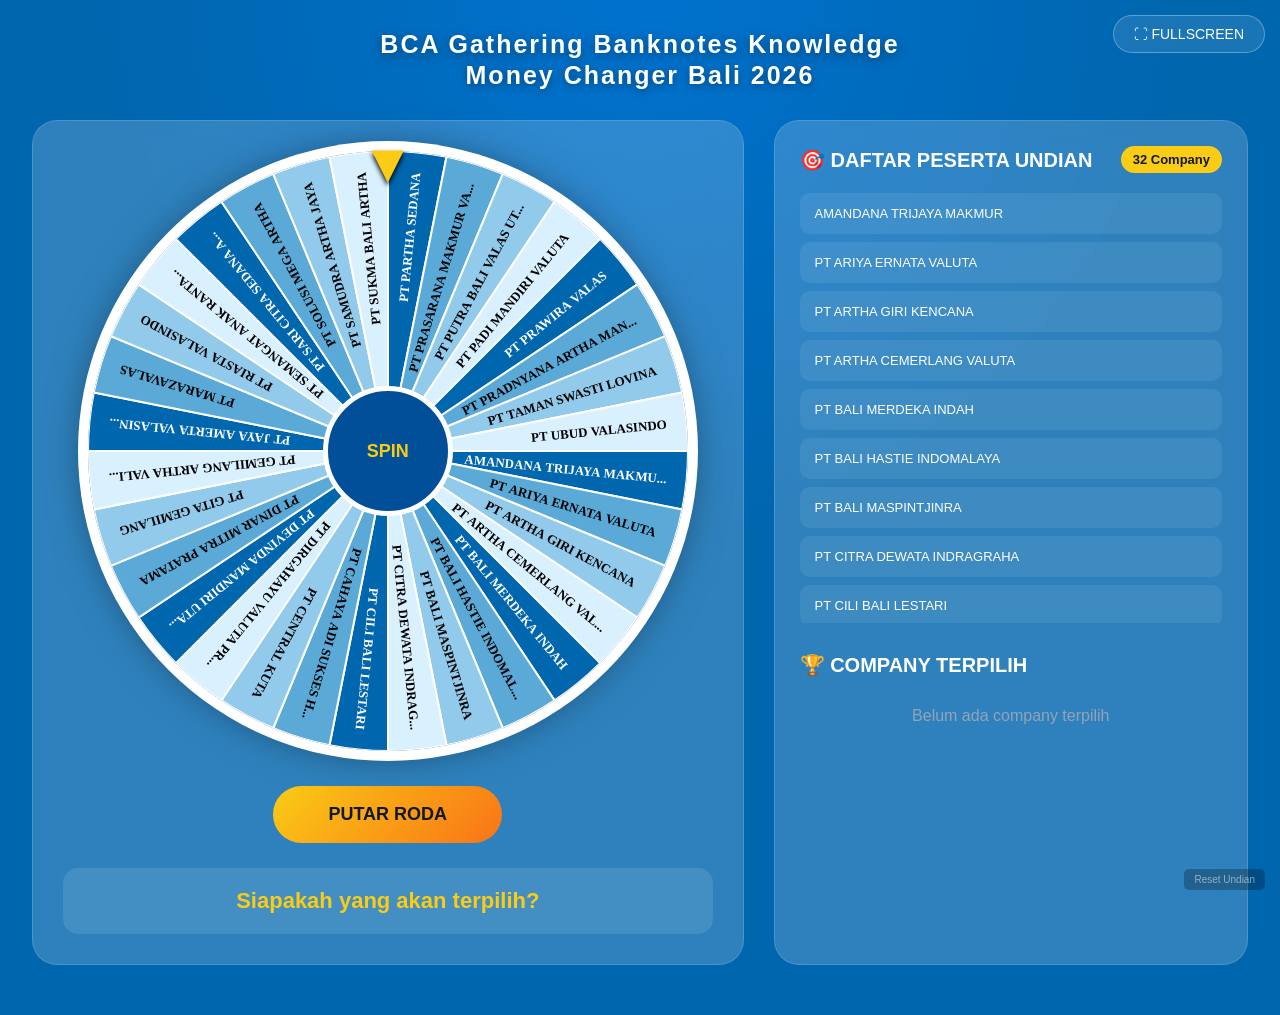
<file: index.html>
<!DOCTYPE html>
<html lang="id">

<head>

    <meta charset="UTF-8">

    <meta name="viewport"
        content="width=device-width, initial-scale=1.0">

    <title>BCA Gathering</title>

    <link rel="stylesheet"
        href="style.css">

</head>


<body>


    <!-- CONFETTI -->

    <canvas id="confettiCanvas"></canvas>


    <div class="container">


        <!-- HEADER -->

        <header>

            <h1>
                BCA Gathering Banknotes Knowledge
            </h1>


            <p>
                Money Changer Bali 2026
            </p>


            <button
                id="fullscreenButton"
                onclick="toggleFullscreen()">

                ⛶ FULLSCREEN

            </button>

        </header>


        <!-- MAIN -->

        <main>


            <!-- WHEEL SECTION -->

            <section class="wheel-section">


                <div class="wheel-container">


                    <!-- POINTER -->

                    <div class="pointer">

                        ▼

                    </div>


                    <!-- PEMBUNGKUS RODA -->

                 <div id="wheelRotator">

   <canvas
            id="wheel"
            width="600"
            height="600">
        </canvas>

    </div>

    <div class="spin-center">
        SPIN
    </div>

</div>

                <!-- TOMBOL PUTAR -->

                <button
                    id="spinButton"
                    onclick="spinWheel()">

                    PUTAR RODA

                </button>


                <!-- PEMENANG -->

                <div id="winner">

                    Siapakah yang akan terpilih?

                </div>


            </section>


            <!-- DAFTAR COMPANY -->

            <section class="list-section">


                <div class="list-header">


                    <h2>

                        🎯 DAFTAR PESERTA UNDIAN

                    </h2>


                    <span id="companyCount">

                        23 Company

                    </span>


                </div>


                <div id="companiesList">

                </div>


                <!-- COMPANY TERPILIH -->

                <h2 class="selected-title">

                    🏆 COMPANY TERPILIH

                </h2>


                <div id="selectedList">


                    <p class="empty">

                        Belum ada company terpilih

                    </p>


                </div>


            </section>


        </main>


    </div>


    <!-- POPUP PEMENANG -->

    <div
        id="winnerModal"
        class="winner-modal">


        <div
            id="winnerBox"
            class="winner-box">


            <div
                id="winnerLabel"
                class="winner-label">

                PEMENANG UNDIAN

            </div>


            <div
                id="winnerModalName"
                class="winner-name">

            </div>


            <button
                class="close-winner"
                onclick="closeWinnerModal()">

                TUTUP

            </button>


        </div>


    </div>

<button
    id="resetButton"
    onclick="resetUndian()">
    Reset Undian
</button>

    <script src="script.js"></script>

</body>

</html>
</file>
<file: style.css>
/* =================================
   RESET
================================= */

* {

    box-sizing: border-box;

    margin: 0;

    padding: 0;

    font-family: Arial, sans-serif;

}


/* =================================
   BODY
================================= */

body {
    min-height: 100vh;
    background: radial-gradient(
        circle at top,
        #0072CE 0%,
        #0066AE 45%,
        #0066AE 100%
    );
    color: white;
}

/* =================================
   CONTAINER
================================= */

.container {

    width: 95%;

    max-width: 1400px;

    margin: auto;

    padding: 30px 0 50px;

}


/* =================================
   HEADER
================================= */

header {

    position: relative;

    text-align: center;

    margin-bottom: 30px;

}


header h1 {

    font-family: "Montserrat", Arial, sans-serif;
    font-size: 25px;
    letter-spacing: 2px;
    font-weight: bold;

    color:#FFFFFF;
    text-shadow:0 3px 12px rgba(0,0,0,.4);

}


header p {
    margin-top: 2px;
    font-family: "Montserrat", Arial, sans-serif;
    font-size: 25px;
    font-weight: bold;
    letter-spacing: 2px;
    color: #FFFFFF;
    text-shadow: 0 2px 8px rgba(0,0,0,.4);
}

/* =================================
   FULLSCREEN BUTTON
================================= */

#fullscreenButton {

    position: fixed;

    top: 15px;

    right: 15px;

    z-index: 1000;

    padding: 10px 20px;

    border: 1px solid rgba(

        255,

        255,

        255,

        0.3

    );

    border-radius: 25px;

    background: rgba(

        255,

        255,

        255,

        0.1

    );

    color: white;

    font-size: 14px;

    cursor: pointer;

    transition: 0.3s;

}


#fullscreenButton:hover {

    background: rgba(

        255,

        255,

        255,

        0.25

    );

    transform: scale(1.05);

}


/* =================================
   MAIN
================================= */

main {

    display: grid;

    grid-template-columns: 1.5fr 1fr;

    gap: 30px;

}


/* =================================
   WHEEL SECTION
================================= */

.wheel-section {

    background: rgba(255,255,255,.18);
backdrop-filter: blur(14px);

    border: 1px solid rgba(

        255,

        255,

        255,

        0.15

    );

    border-radius: 25px;

    padding: 30px;

    text-align: center;

}


/* =================================
   WHEEL CONTAINER
================================= */

.wheel-container {

    position: relative;

    width: 600px;

    max-width: 100%;

    margin: auto;

}


/* =================================
   WHEEL ROTATOR
================================= */

#wheelRotator {

    width: 100%;

    aspect-ratio: 1 / 1;

    transform-origin: center center;

}


/* =================================
   IDLE SPIN
================================= */

#wheelRotator.idle-spin {

    animation:

        idleSpin 12s linear infinite;

}


@keyframes idleSpin {

    from {

        transform: rotate(0deg);

    }

    to {

        transform: rotate(360deg);

    }

}


/* =================================
   CANVAS
================================= */

#wheel {

    display: block;

    width: 100%;

    height: 100%;

    border-radius: 50%;

    box-shadow:

        0 0 0 10px white,

        0 0 40px rgba(

            0,

            0,

            0,

            0.5

        );

}


/* =================================
   POINTER
================================= */

.pointer {

    position: absolute;

    top: -20px;

    left: 50%;

    transform: translateX(-50%);

    z-index: 20;

    font-size: 55px;

    color: #facc15;

    text-shadow:

        0 3px 5px black;

}


/* =================================
   SPIN BUTTON
================================= */

#spinButton {

    margin-top: 35px;

    padding: 18px 55px;

    border: none;

    border-radius: 50px;

    background:

        linear-gradient(

            135deg,

            #facc15,

            #f97316

        );

    color: #111827;

    font-size: 18px;

    font-weight: bold;

    cursor: pointer;

    transition: 0.3s;

}


#spinButton:hover {

    transform: scale(1.05);

}


#spinButton:disabled {

    opacity: 0.5;

    cursor: not-allowed;

}


/* =================================
   WINNER DISPLAY
================================= */

#winner {

    margin-top: 25px;

    padding: 20px;

    border-radius: 15px;

    background: rgba(

        255,

        255,

        255,

        0.1

    );

    font-size: 22px;

    font-weight: bold;

    color: #facc15;

}


/* =================================
   LIST SECTION
================================= */

.list-section {

    background: rgba(255,255,255,.18);
backdrop-filter: blur(14px);

    border: 1px solid rgba(

        255,

        255,

        255,

        0.15

    );

    border-radius: 25px;

    padding: 25px;

}


/* =================================
   LIST HEADER
================================= */

.list-header {

    display: flex;

    justify-content: space-between;

    align-items: center;

    margin-bottom: 20px;

}


.list-header h2,

.selected-title {

    font-size: 20px;

}


#companyCount {

    background: #facc15;

    color: #111827;

    padding: 6px 12px;

    border-radius: 20px;

    font-weight: bold;

    font-size: 13px;

}


/* =================================
   COMPANY LIST
================================= */

#companiesList {

    max-height: 430px;

    overflow-y: auto;

}


.company-item {

    padding: 13px 15px;

    margin-bottom: 8px;

    border-radius: 10px;

    background: rgba(

        255,

        255,

        255,

        0.08

    );

    font-size: 13px;

    transition: 0.3s;

}



.company-item:hover {

    background:#D9F1FF;

}


/* =================================
   SELECTED COMPANY
================================= */

.selected-title {

    margin-top: 30px;

    margin-bottom: 15px;

}


.selected-item {

    display: flex;

    justify-content: space-between;

    align-items: center;

    gap: 10px;

    padding: 12px;

    margin-bottom: 8px;

    border-radius: 10px;

    background: rgba(

        34,

        197,

        94,

        0.2

    );

    border-left: 4px solid #22c55e;

    font-size: 13px;

}


/* =================================
   DELETE BUTTON
================================= */

.delete-btn {

    border: none;

    padding: 6px 10px;

    border-radius: 6px;

    background: #ef4444;

    color: white;

    cursor: pointer;

}


.delete-btn:hover {

    background: #dc2626;

}


/* =================================
   EMPTY
================================= */

.empty {

    color: #94a3b8;

    text-align: center;

    padding: 15px;

}


/* =================================
   WINNER MODAL
================================= */

.winner-modal {

    position: fixed;

    inset: 0;

    z-index: 500;

    display: flex;

    justify-content: center;

    align-items: center;

    background:

        rgba(

            0,

            0,

            0,

            0.75

        );

    opacity: 0;

    visibility: hidden;

    transition: 0.3s;

}


.winner-modal.show {

    opacity: 1;

    visibility: visible;

}


.winner-box {

    width: min(

        850px,

        90%

    );

    padding: 55px 40px;

    text-align: center;

    border-radius: 30px;

    background:

        linear-gradient(

            135deg,

            #1e293b,

            #0f172a

        );

    border: 3px solid #facc15;

    box-shadow:

        0 0 50px rgba(

            250,

            204,

            21,

            0.5

        );

    transform: scale(0.5);

    transition: 0.4s;

}


.winner-modal.show .winner-box {

    transform: scale(1);

}


.winner-box.main-prize {

    border-color: #facc15;

    box-shadow:

        0 0 80px rgba(

            250,

            204,

            21,

            0.8

        );

}


.winner-label {

    color: #facc15;

    font-size: 28px;

    font-weight: bold;

    margin-bottom: 25px;

}


.winner-name {

    font-size: clamp(

        20px,

        3vw,

        42px

    );

    font-weight: bold;

    line-height: 1.2;

    color: white;

    white-space : nowrap;

    margin: 0 45px 0px;
    padding: 0 20px;

    box-sizing: border-box;

}


.close-winner {

    margin-top: 35px;

    padding: 12px 30px;

    border: none;

    border-radius: 25px;

    background: #facc15;

    color: #111827;

    font-weight: bold;

    cursor: pointer;

}


/* =================================
   CONFETTI
================================= */

#confettiCanvas {

    position: fixed;

    inset: 0;

    z-index: 600;

    pointer-events: none;

}


/* =================================
   FULLSCREEN MODE
================================= */

body.fullscreen-mode {
    background:
        radial-gradient(
            circle at center,
            #0072CE,
            #0066AE
        );
}

body.fullscreen-mode .container {
    width: 100%;
    max-width: 100%;
    padding: 20px;
}

body.fullscreen-mode main {
    display: block;
}

body.fullscreen-mode .wheel-section {
    min-height: calc(100vh - 170px);
    display: flex;
    flex-direction: column;
    justify-content: flex-start;
    align-items: center;
    background: transparent;
    border: none;
    padding-top: 5px;
}

body.fullscreen-mode .wheel-container {
    width: min(70vh, 70vw);
    margin: 0 auto;

}


body.fullscreen-mode #wheel {

    box-shadow:

        0 0 0 12px white,

        0 0 60px rgba(

            0,

            0,

            0,

            0.8

        );

}


body.fullscreen-mode #spinButton {

    font-size: 22px;

    padding: 20px 70px;

}


body.fullscreen-mode #winner {

    font-size: 30px;

    padding: 25px 40px;

    min-width: 60%;

}


body.fullscreen-mode .list-section {

    display: none;

}

body.fullscreen-mode header {
    width: 100%;
    display: flex;
    flex-direction: column;
    align-items: center;
    margin-bottom: 27px;

    transform: translateX(0px)
}

body.fullscreen-mode header h1 {
    font-size: 40px;
    letter-spacing: 1px;
    margin-top: 4px;
}

body.fullscreen-mode header p { 
    font-size: 35px;
    margin-top: -3px;
}

/* =================================
   RESPONSIVE
================================= */

@media (max-width: 1000px) {

    main {

        grid-template-columns: 1fr;

    }

}


@media (max-width: 650px) {

    header h1 {

        font-size: 25px;

    }


    .wheel-section {

        padding: 20px 10px;

    }


    #winner {

        font-size: 17px;

    }

}

/* =================================
   RESET UNDIAN
================================= */

#resetButton {
    position: fixed;
    bottom: 10px;
    right: 15px;

    padding: 5px 10px;

    border: none;
    border-radius: 5px;

    background: rgba(0, 0, 0, 0.25);
    color: rgba(255, 255, 255, 0.5);

    font-size: 10px;

    cursor: pointer;

    z-index: 1000;
}

#resetButton:hover {
    background: rgba(0, 0, 0, 0.5);
    color: white;
}

/* =================================
   SPIN TETAP DI TENGAH
================================= */

.wheel-container {
    position: relative;
}

.spin-center {
    position: absolute;

    top: 50%;
    left: 50%;

    transform: translate(-50%, -50%);

    width: 130px;
    height: 130px;

    border-radius: 50%;

    display: flex;
    align-items: center;
    justify-content: center;

    background: #004F98;

    color: #facc15;

    font: bold 18px Arial;

    border: 5px solid white;

    z-index: 10;

    pointer-events: none;
}
</file>
